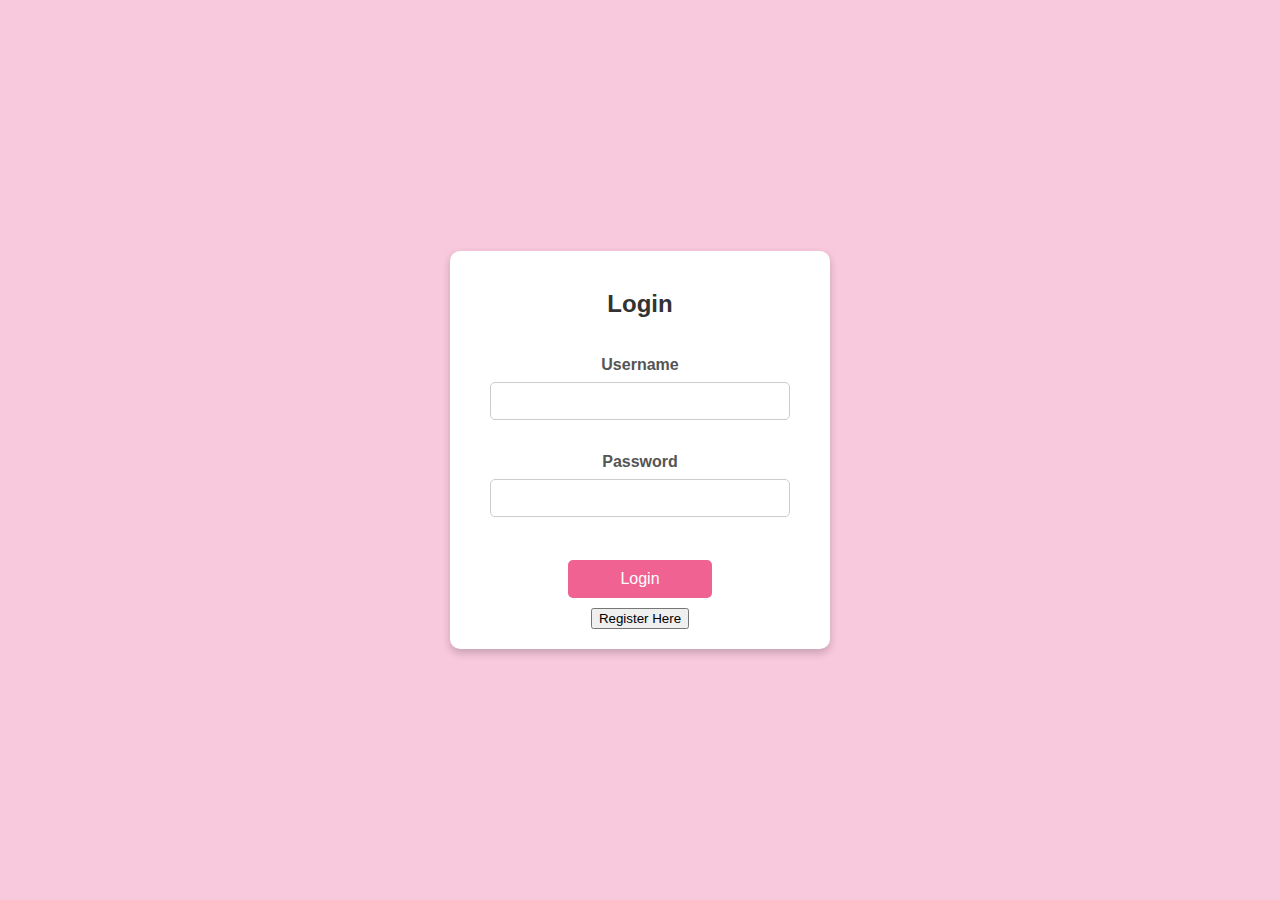
<file: src/main/webapp/Index.html>
<!DOCTYPE html>
<html>
<head>
<meta charset="UTF-8">
<title>Index</title>
<style>
#signform{
display: none;
}
</style>
<script type="text/javascript">
	function shows(){
		var x = document.getElementById("signform");
		var y = document.getElementById("loginform");
		if(x.style.display === "none"){
			x.style.display = "block";
			y.style.display = "none"
		}
		else{
			x.style.display = "none"
			y.style.display = "block";
		}
		
	}
	function Validate(){
		var name = document.f1.username.value;
		var pass = document.f1.password.value;
		if(name==null || name==""){
			alert("Username cannot be Blank!!");
			return false;
		}
		else if(pass==null || pass==""){
			alert("Password cannot be Blank!!");
			return false;
		}
		return true;
	}
	function validate2(){
		var name = document.f2.susername.value;
		var pass = document.f2.spassword.value;
		var cpass = document.f2.cpassword.value;
		if(name==null || name==""){
			alert("Username cannot be Blank!!");
			return false;
		}
		else if(pass==null || pass==""){
			alert("Password cannot be Blank!!");
			return false;
		}
		else if(cpass==null || cpass==""){
			alert("Password cannot be Blank!!");
			return false;
		}
		if(spass!=cpass){
			alert("Password must be same!!");
			return false;
		}
		return true;
	}
</script>
    <style>
        body {
            background-color: #f8c8dc; /* Soft pink background */
            display: flex;
            justify-content: center;
            align-items: center;
            height: 100vh;
            margin: 0;
            font-family: Arial, sans-serif;
        }

        .container {
            background-color: white;
            border-radius: 10px;
            box-shadow: 0 4px 8px rgba(0, 0, 0, 0.2);
            padding: 20px 40px;
            width: 300px;
            text-align: center;
        }

        h2 {
            margin-bottom: 20px;
            color: #333;
        }

        label {
            display: block;
            margin-bottom: 8px;
            font-weight: bold;
            color: #555;
        }

        input[type="text"],
        input[type="password"] {
            width: 100%;
            padding: 10px;
            margin-bottom: 15px;
            border: 1px solid #ccc;
            border-radius: 5px;
            font-size: 14px;
            box-sizing: border-box;
        }

        input[type="submit"],
        input[type="reset"] {
            width: 48%;
            padding: 10px;
            margin: 10px 1%;
            border: none;
            border-radius: 5px;
            font-size: 16px;
            cursor: pointer;
            transition: background-color 0.3s;
        }

        input[type="submit"] {
            background-color: #f06292; /* Pink */
            color: white;
        }

        input[type="submit"]:hover {
            background-color: #ec407a;
        }

        input[type="reset"] {
            background-color: #e0e0e0; /* Light gray */
            color: #333;
        }

        input[type="reset"]:hover {
            background-color: #bdbdbd;
        }
    </style>
</head>
<body align="center">
	<div class="container" id="loginform">
        <h2>Login</h2>
        <br>
        <form name="f1" action="./LoginServlet" method="post" onsubmit="return validate()">
            <label for="username">Username</label>
            <input type="text" name="username" id="username" required>
            
            <br><br>
            
            <label for="password">Password</label>
            <input type="password" name="password" id="password" required>
            
            <br><br>
            
            <input type="submit" value="Login">
            <br>
            <input type="button" value="Register Here" onclick="shows()">
            <br>
        </form>
    </div>
    <div class="container" id="signform">
        <h2>Register</h2>
        <br>
        <form name="f2" action="./SigninServlet" method="post" onsubmit="return validate2()">
            <label for="susername">Enter Username</label>
            <input type="text" name="susername" id="susername" required>
            
            <br><br>
            
            <label for="spassword">Enter Password</label>
            <input type="password" name="spassword" id="spassword" required>
            
            <br><br>
            
            <label for="cpassword">Confirm Password</label>
            <input type="password" name="cpassword" id="cpassword" required>
            
            <br><br>
            
            <input type="submit" value="Register">
            <br>
            <input type="button" value="Login Here" onclick="shows()">
            <br>
        </form>
    </div>
    
</body>
</html>
</file>
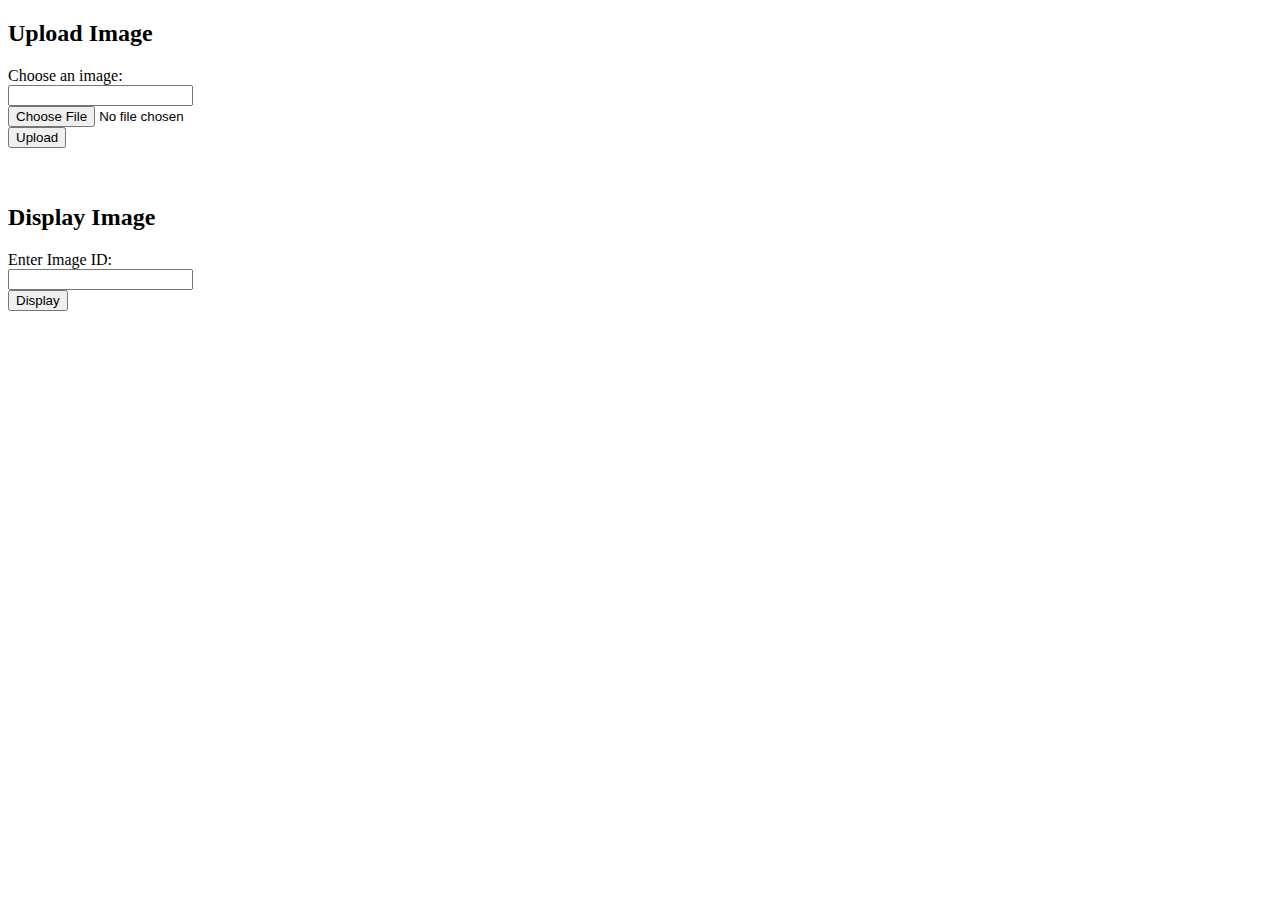
<file: src/main/webapp/AddImage.html>
<!DOCTYPE html>
<html>
<head>
    <title>Upload Image</title>
</head>
<body>

    <h2>Upload Image</h2>
    <form action="UploadimgServlet" method="post" enctype="multipart/form-data">
        <label for="file">Choose an image:</label><br>
        <input type="number" id="imageId" name="imageId" required><br>
        <input type="file" id="file" name="file" required><br>
        <button type="submit">Upload</button>
    </form>
    <br>
    <br>

    <h2>Display Image</h2>
    <form action="GetImageServlet" method="get">
        <label for="imageId1">Enter Image ID:</label><br>
        <input type="number" id="imageId1" name="imageId1" required><br>
        <button type="submit">Display</button><br>
    </form>

</body>
</html>
</file>
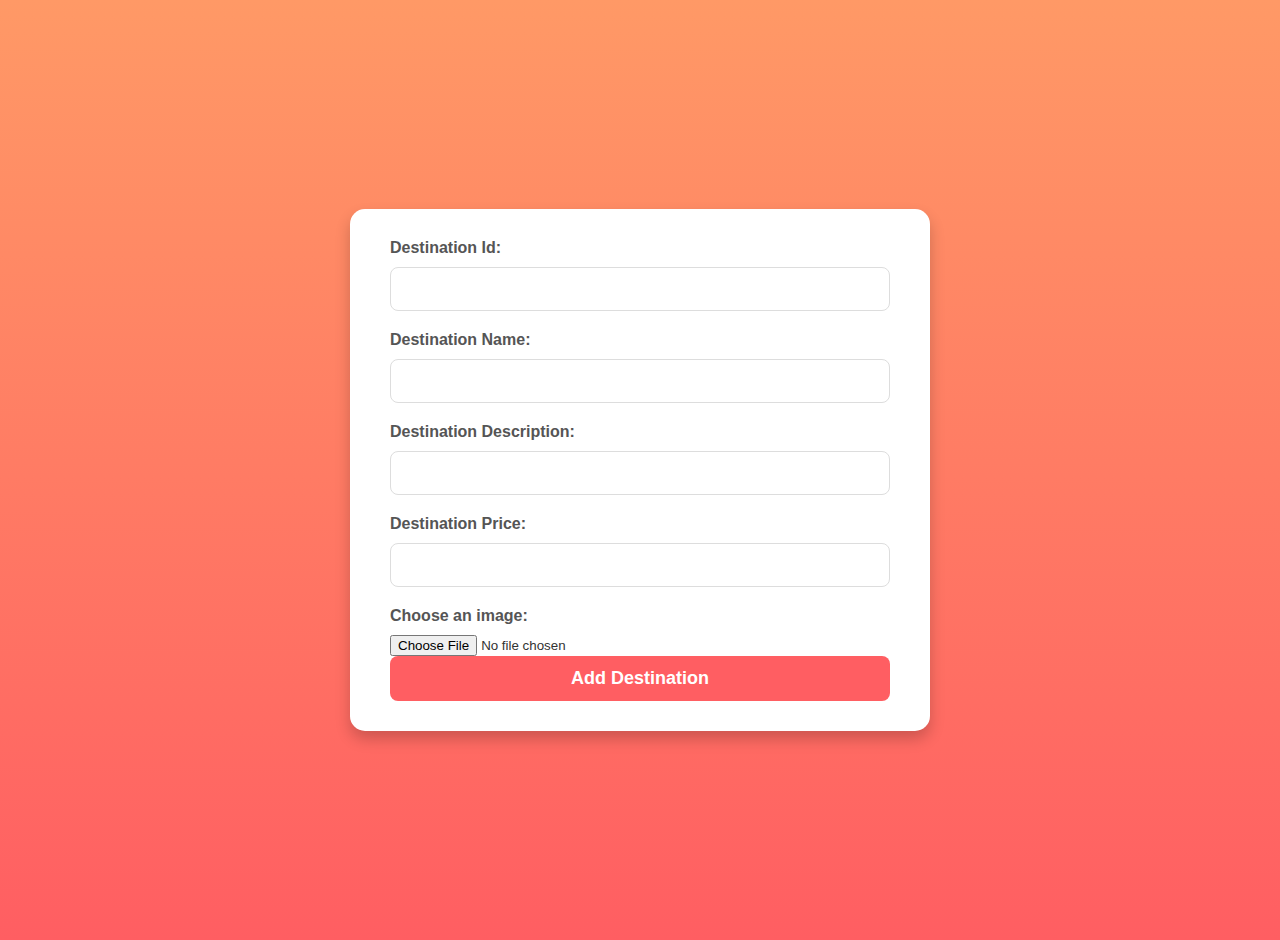
<file: src/main/webapp/AddInfo.html>
<!DOCTYPE html>
<html>
<head>
<meta charset="UTF-8">
<title>Add Destinations</title>
<script>
	function validate(){
		
		var did = document.fm1.did.value;
		var dname= document.fm1.dname.value;
		var ddis = document.fm1.ddis.value;
		var dprice = document.fm1.dprice.value;
		
		if(did=="" || did == null){
			alert("Id cannot be blank!!!");
			return false;
		}
		if(dname=="" || dname == null){
			alert("Name cannot be blank!!!");
			return false;
		}
		if(ddis =="" || ddis == null){
			alert("Discription cannot be blank!!!");
			return false;
		}
		if (dprice == "" || dprice == null){
			alert("price cannot be blank!!!");
			return false;
		}
		return true;
		
		
	}
</script>
<style>
        body {
    margin: 0;
    font-family: 'Poppins', sans-serif;
    background: linear-gradient(to bottom, #ff9966, #ff5e62); /* Warm orange gradient */
    display: flex;
    justify-content: center;
    align-items: center;
    min-height: 100vh;
    padding: 20px;
    color: #333;
}

form {
    background: white;
    padding: 30px 40px;
    border-radius: 15px;
    box-shadow: 0 8px 15px rgba(0, 0, 0, 0.2);
    max-width: 500px;
    width: 100%;
    animation: fadeIn 0.8s ease;
}

@keyframes fadeIn {
    from {
        opacity: 0;
        transform: translateY(10px);
    }
    to {
        opacity: 1;
        transform: translateY(0);
    }
}

form h1 {
    font-size: 24px;
    color: #333;
    margin-bottom: 20px;
    font-weight: 600;
    text-align: center;
}

label {
    display: block;
    margin-bottom: 10px;
    font-weight: bold;
    color: #555;
    text-align: left;
}

input[type="number"],
input[type="text"] {
    width: 100%;
    padding: 12px;
    margin-bottom: 20px;
    border: 1px solid #ddd;
    border-radius: 8px;
    font-size: 16px;
    box-sizing: border-box;
    transition: border-color 0.3s;
}

input[type="number"]:focus,
input[type="text"]:focus {
    border-color: #ff9966;
    outline: none;
}

input[type="submit"] {
    background-color: #ff5e62; /* Vibrant button */
    color: white;
    padding: 12px 20px;
    border: none;
    border-radius: 8px;
    font-size: 18px;
    font-weight: bold;
    cursor: pointer;
    width: 100%;
    transition: background-color 0.3s ease, transform 0.2s ease;
}

input[type="submit"]:hover {
    background-color: #ff9966;
    transform: scale(1.02);
}

input[type="submit"]:active {
    transform: scale(0.98);
}
    </style>
</head>
<body>
	<form name="fm1" action="AddInfoServlet" method="post" enctype="multipart/form-data" onsubmit="return validate()">
    
    <label for="did">Destination Id:</label>
    <input type="number" name="did" id="did" required />

    <label for="dname">Destination Name:</label>
    <input type="text" name="dname" id="dname" required />

    <label for="ddis">Destination Description:</label>
    <input type="text" name="ddis" id="ddis" required />

    <label for="dprice">Destination Price:</label>
    <input type="number" name="dprice" id="dprice" required />

    <label for="file">Choose an image:</label>
    <input type="file" name="file" id="file" required />

    <input type="submit" value="Add Destination" />

</form>

	
</body>
</html>
</file>
